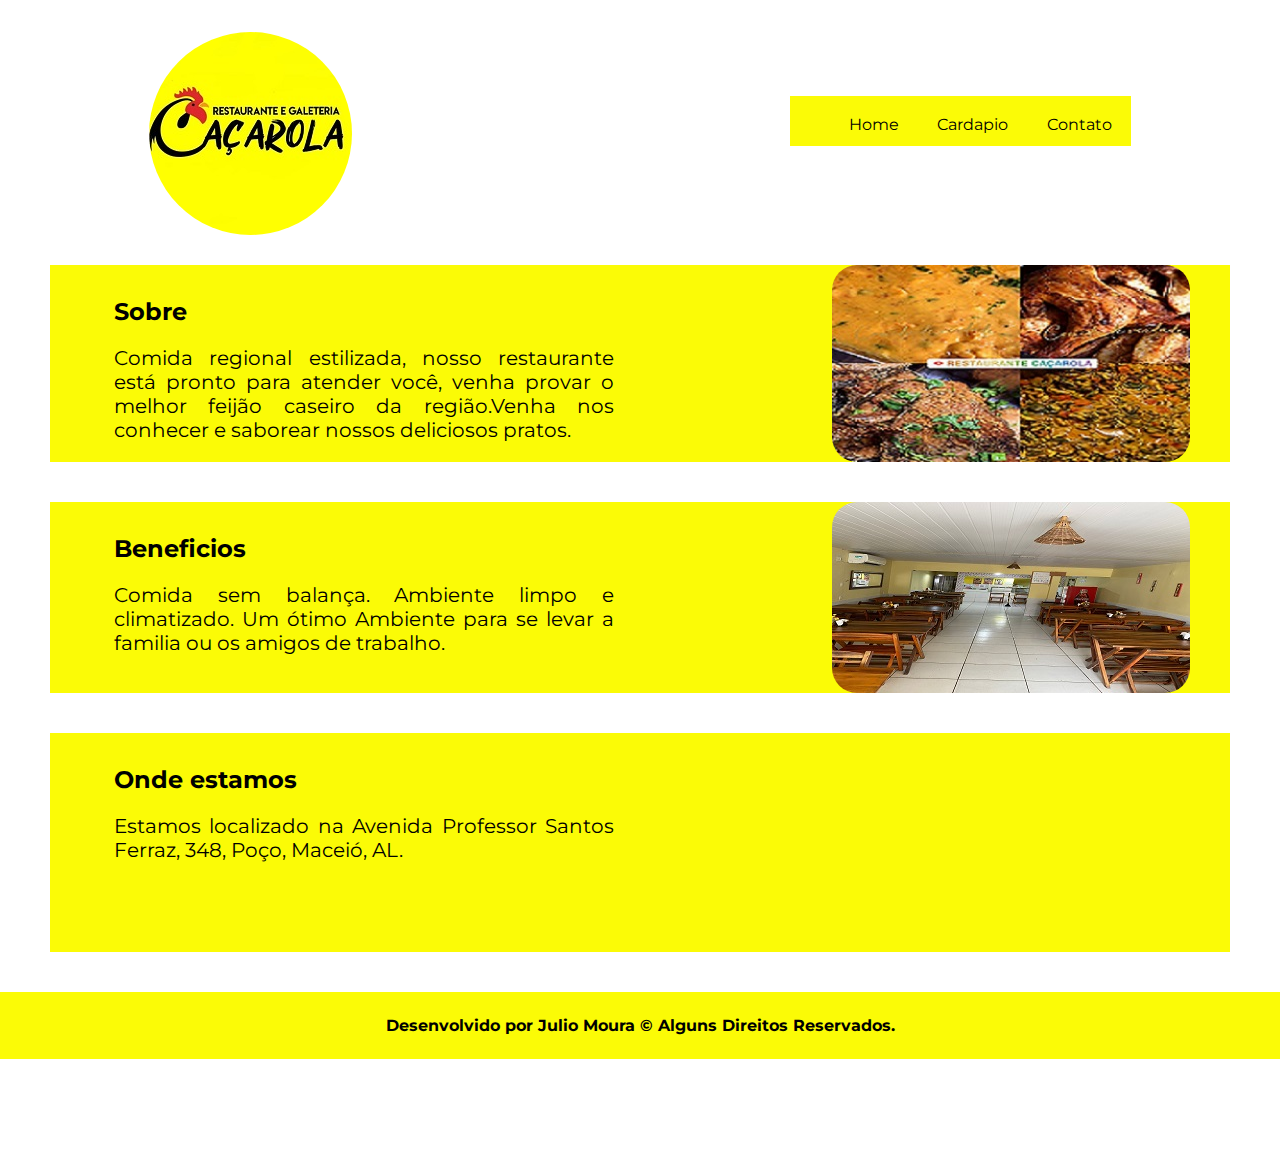
<file: index.html>
<!DOCTYPE html>
<html lang="pt-br">
  <head>
    <meta charset="UTF-8" />
    <meta http-equiv="X-UA-Compatible" content="IE=edge" />
    <meta name="viewport" content="width=device-width, initial-scale=1.0" />
    <title>Home</title>
    <link rel="stylesheet" href="style.css" />
    <link rel="stylesheet" href="./estilos/cardapio.css">
    <link rel="stylesheet" href="./estilos/contato.css">
    <link rel="stylesheet" href="./estilos/responsivo.css">
    <link href="https://fonts.googleapis.com/css2?family=Montserrat&display=swap" rel="stylesheet">
  </head>
  <body>
    <header>
      <img id="logo" src="./imagens/logo.jpg" alt="" />
      <ul class="cabecalho">
        <a href="./index.html"><li>Home</li></a>
        <a href="./cardapio.html"><li>Cardapio</li></a>
        <a href="./contato.html"><li>Contato</li></a>
      </ul>
    </header>

    <section class="tituloSecao">
      <div>
        <h2>Sobre</h2>
        <p class="texto">Comida regional estilizada, nosso restaurante está pronto para atender você, venha provar o melhor feijão caseiro da região.Venha nos conhecer e saborear nossos deliciosos pratos.</p>
      </div>
      
      <img class="fotoSecao" src="./imagens/sobre.JPG" alt="">
    </section>

    <section class="tituloSecao">
      <div>
        <h2>Beneficios</h2>
        <p class="texto">Comida sem balança. Ambiente limpo e climatizado. Um ótimo Ambiente para se levar a familia
          ou os amigos de trabalho. 
        </p>
      </div>   
      <img class="fotoSecao" src="./imagens/pratos.jpeg" alt="">
       
    </section>

    <section class="tituloSecao">
      <div>
        <h2>Onde estamos</h2>
        <p class="texto">Estamos localizado na Avenida Professor Santos Ferraz, 348, Poço, Maceió, AL.</p>
      </div>
      
      <div class="google-maps">
        <iframe src="https://www.google.com/maps/embed?pb=!1m18!1m12!1m3!1d3933.2000443535767!2d-35.720451499999996!3d-9.6639419!2m3!1f0!2f0!3f0!3m2!1i1024!2i768!4f13.1!3m3!1m2!1s0x7014511aed573e7%3A0x3c6e75b9fa22400!2sRestaurante%20e%20galeteria%20ca%C3%A7arola!5e0!3m2!1spt-BR!2sbr!4v1678337787269!5m2!1spt-BR!2sbr" width="600" height="450" style="border:0;" allowfullscreen="" loading="lazy" referrerpolicy="no-referrer-when-downgrade"></iframe>
      </div>
    </section>

    <footer>
      <h4>Desenvolvido por Julio Moura © Alguns Direitos Reservados.</h3>
    </footer>
    <script src="./scripts/script.js"></script>
  </body>
</html>
</file>
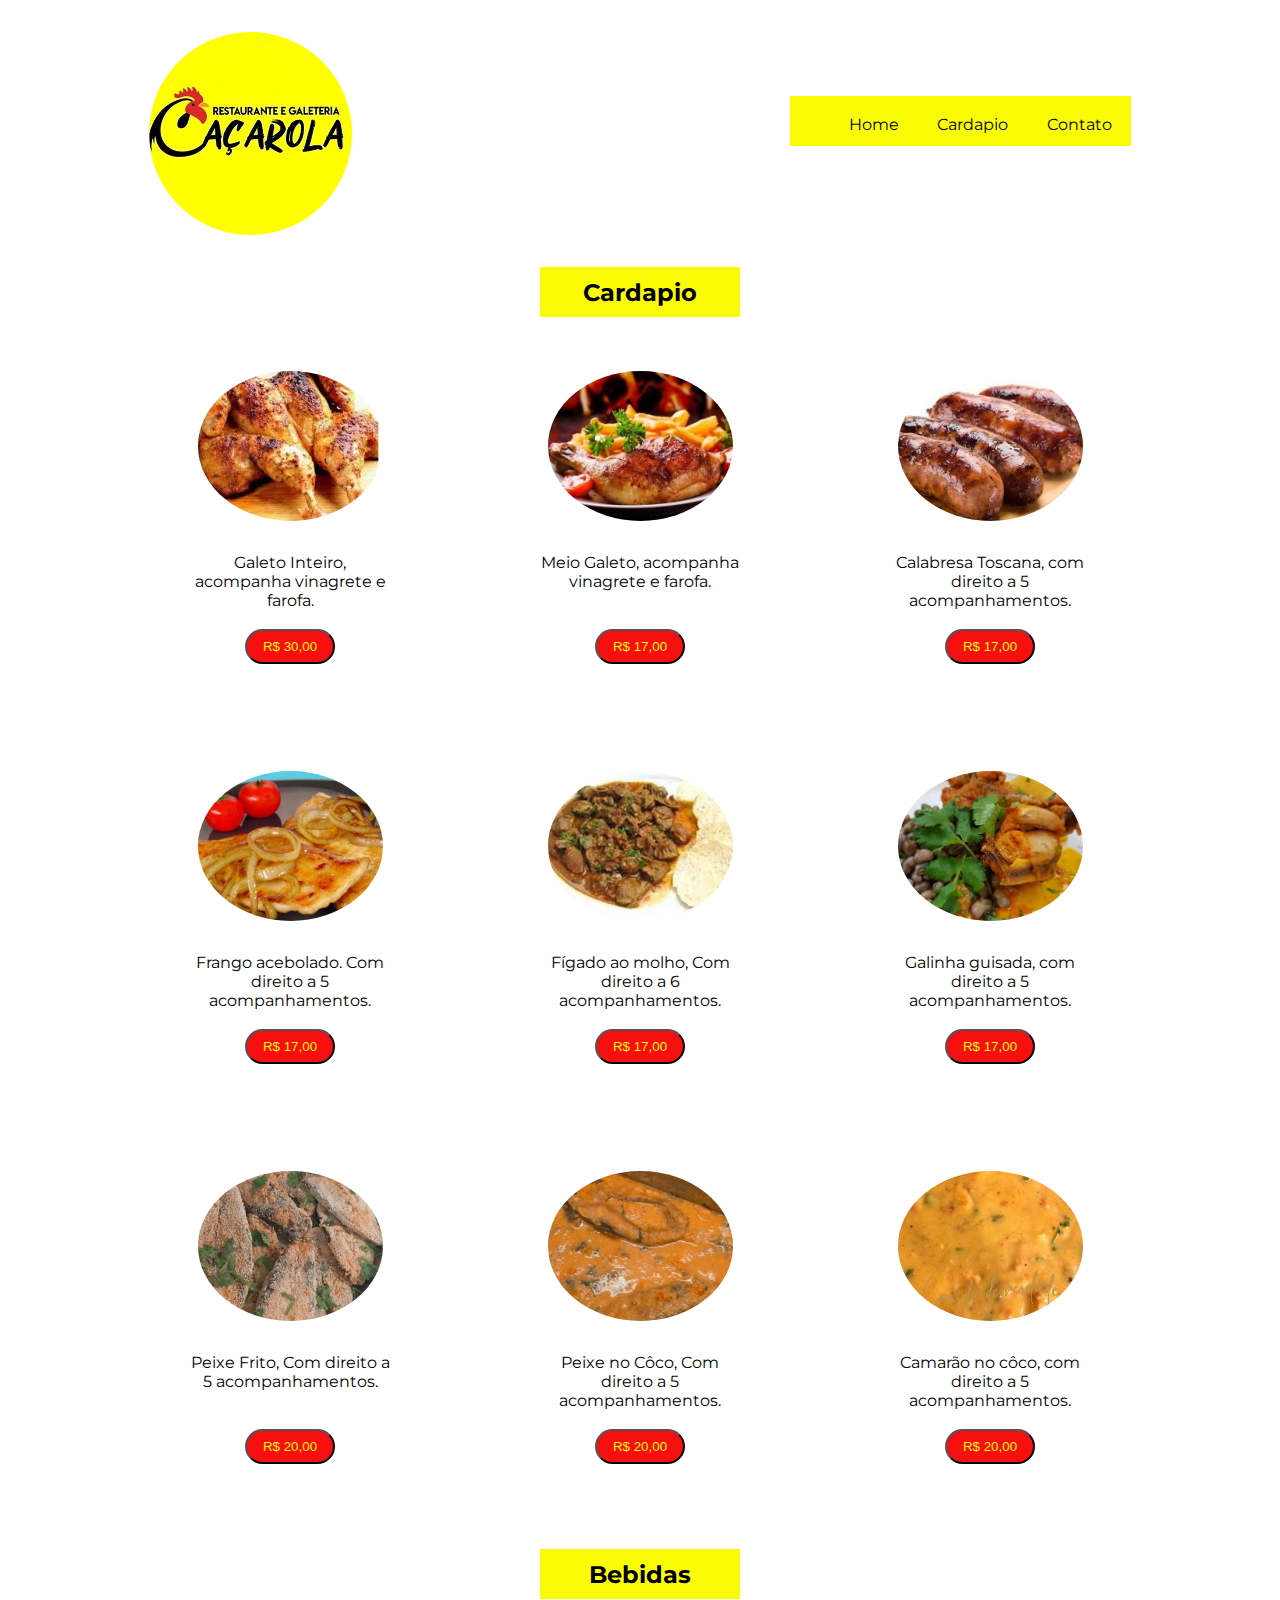
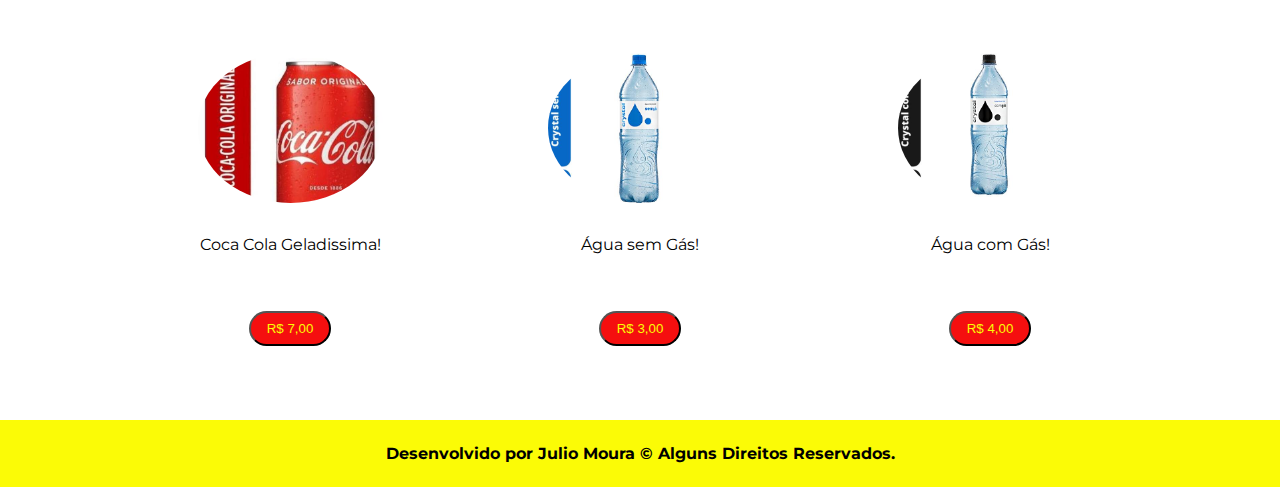
<file: cardapio.html>
<!DOCTYPE html>
<html lang="pt-br">
  <head>
    <meta charset="UTF-8" />
    <meta http-equiv="X-UA-Compatible" content="IE=edge" />
    <meta name="viewport" content="width=device-width, initial-scale=1.0" />
    <title>Cardapio</title>
    <link rel="stylesheet" href="style.css" />
    <link rel="stylesheet" href="./estilos/cardapio.css">
    <link rel="stylesheet" href="./estilos/contato.css">
    <link rel="stylesheet" href="./estilos/responsivo.css">
    <link href="https://fonts.googleapis.com/css2?family=Montserrat&display=swap" rel="stylesheet">
  </head>
  <body>
    <header>
      <img id="logo" src="./imagens/logo.jpg" alt="" />
      <ul class="cabecalho">
        <a href="./home.html"><li>Home</li></a>
        <a href="./cardapio.html"><li>Cardapio</li></a>
        <a href="./contato.html"><li>Contato</li></a>
      </ul>
    </header>

    <main>
      <h2 class="cardapioTitulo">Cardapio</h2>
      <section class="gridSection">
        <div class="card">
          <img class="fotoCard" src="./imagens/galetoInteiro.JPG" alt="">
          <p class="textoCard">Galeto Inteiro, acompanha vinagrete e farofa.</p>
          <button class="botaoComprar">R$ 30,00</button>
        </div>
        <div class="card">
          <img class="fotoCard" src="./imagens/galeto.JPG" alt="">
          <p class="textoCard">Meio Galeto, acompanha vinagrete e farofa.</p>
          <button class="botaoComprar">R$ 17,00</button>
        </div>
        <div class="card">
          <img class="fotoCard" src="./imagens/calabresa.jpeg" alt="">
          <p class="textoCard">Calabresa Toscana,  com direito a 5 acompanhamentos.</p>
          <button class="botaoComprar">R$ 17,00</button>
        </div>
      </section>

      <section class="gridSection">
        <div class="card">
          <img class="fotoCard" src="./imagens/galinhaAcebolada.jpg" alt="">
          <p class="textoCard">Frango acebolado. Com direito a 5 acompanhamentos.</p>
          <button class="botaoComprar">R$ 17,00</button>
        </div>
        <div class="card">
          <img class="fotoCard" src="./imagens/FigadoAoMolho.jpg" alt="">
          <p class="textoCard">Fígado ao molho, Com direito a 6 acompanhamentos.</p>
          <button class="botaoComprar">R$ 17,00</button>
        </div>
        <div class="card">
          <img class="fotoCard" src="./imagens/galinhaGuisada.JPG" alt="">
          <p class="textoCard">Galinha guisada,  com direito a 5 acompanhamentos.</p>
          <button class="botaoComprar">R$ 17,00</button>
        </div>
      </section>

      <section class="gridSection">
        <div class="card">
          <img class="fotoCard" src="./imagens/peixeFrito.JPG" alt="">
          <p class="textoCard">Peixe Frito,  Com direito a 5 acompanhamentos.</p>
          <button class="botaoComprar">R$ 20,00</button>
        </div>
        <div class="card">
          <img class="fotoCard" src="./imagens/PeixeNoCoco.png" alt="">
          <p class="textoCard">Peixe no Côco,  Com direito a 5 acompanhamentos.</p>
          <button class="botaoComprar">R$ 20,00</button>
        </div>
        <div class="card">
          <img class="fotoCard" src="./imagens/camarao.JPG" alt="">
          <p class="textoCard">Camarão no côco,  com direito a 5 acompanhamentos.</p>
          <button class="botaoComprar">R$ 20,00</button>
        </div>
      </section>

      <h2 class="cardapioTitulo">Bebidas</h2>

      <section id="bebidas" class="gridSection">
        <div class="card">
          <img class="fotoCard" src="./imagens/cocaCola.jpg" alt="">
          <p class="textoCard">Coca Cola Geladissima!</p>
          <button class="botaoComprar">R$ 7,00</button>
        </div>
        <div class="card">
          <img class="fotoCard" src="./imagens/aguaSemGas.jpg" alt="">
          <p class="textoCard">Água sem Gás!</p>
          <button class="botaoComprar">R$ 3,00</button>
        </div>
        <div class="card">
          <img class="fotoCard" src="./imagens/aguaComGas.jpg" alt="">
          <p class="textoCard">Água com Gás!</p>
          <button class="botaoComprar">R$ 4,00</button>
        </div>
      </section>
    </main>
    

    <footer id="footerCardapio">
      <h4>Desenvolvido por Julio Moura © Alguns Direitos Reservados.</h3>
    </footer>
  </body>
</html>
</file>
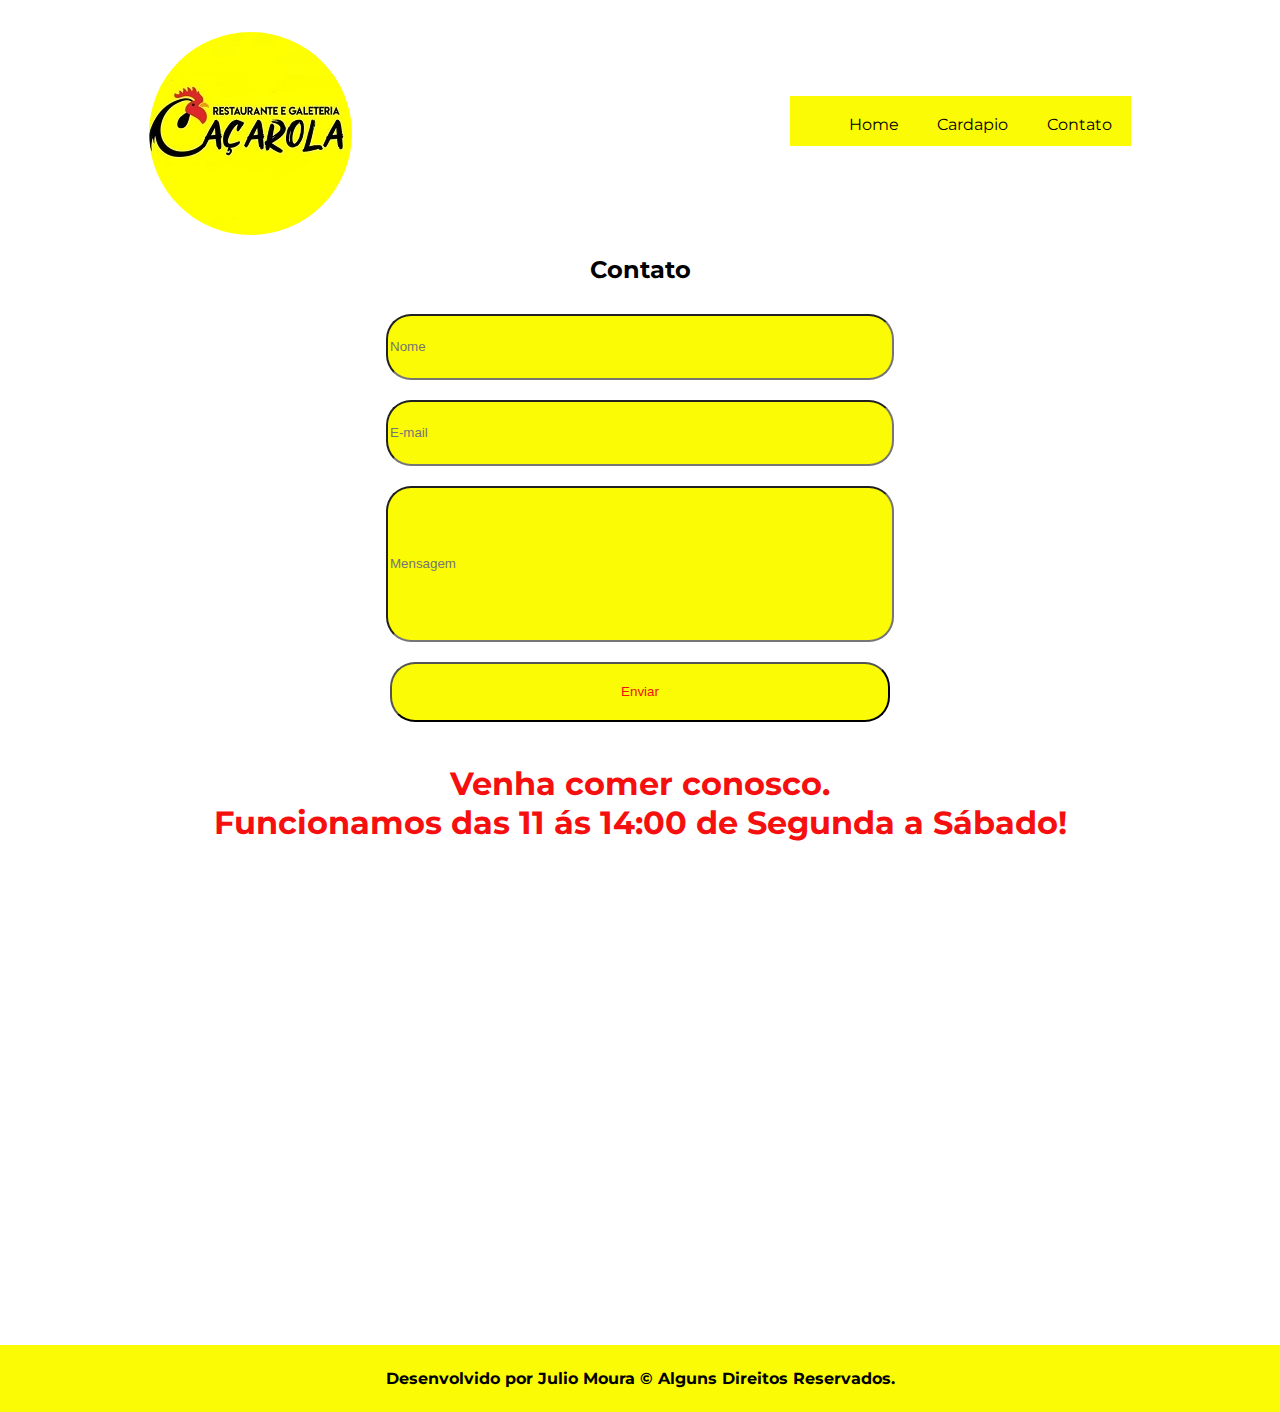
<file: contato.html>
<!DOCTYPE html>
<html lang="pt-br">
  <head>
    <meta charset="UTF-8" />
    <meta http-equiv="X-UA-Compatible" content="IE=edge" />
    <meta name="viewport" content="width=device-width, initial-scale=1.0" />
    <title>Contato</title>
    <link rel="stylesheet" href="style.css" />
    <link rel="stylesheet" href="./estilos/contato.css">
    <link rel="stylesheet" href="./estilos/responsivo.css">
    <link href="https://fonts.googleapis.com/css2?family=Montserrat&display=swap" rel="stylesheet">
  </head>
  <body>
    <header>
      <img id="logo" src="./imagens/logo.jpg" alt="" />
      <ul class="cabecalho">
        <a href="./home.html"><li>Home</li></a>
        <a href="./cardapio.html"><li>Cardapio</li></a>
        <a href="./contato.html"><li>Contato</li></a>
      </ul>
    </header>
    <main>
      <h2 id="tituloContato">Contato</h2>

      <form id="formulario">
        <input id="nome" type="text"  placeholder="Nome" required>
        <input id="email" type="email"  placeholder="E-mail" required>
        <input id="mensagem" type="text"  placeholder="Mensagem" required>
        <input id="formBotao" type="submit" value="Enviar">
      </form>

      <p id="textoContato">Venha comer conosco. <br> Funcionamos das 11 ás 14:00 de Segunda a Sábado!</p>

      <div id="mapaContato">
        <iframe src="https://www.google.com/maps/embed?pb=!1m18!1m12!1m3!1d3933.2000443535767!2d-35.720451499999996!3d-9.6639419!2m3!1f0!2f0!3f0!3m2!1i1024!2i768!4f13.1!3m3!1m2!1s0x7014511aed573e7%3A0x3c6e75b9fa22400!2sRestaurante%20e%20galeteria%20ca%C3%A7arola!5e0!3m2!1spt-BR!2sbr!4v1678337787269!5m2!1spt-BR!2sbr" width="1000px" height="450" style="border:0;" allowfullscreen="" loading="lazy" referrerpolicy="no-referrer-when-downgrade"></iframe>
      </div>
    </main>

    <footer>
      <h4>Desenvolvido por Julio Moura © Alguns Direitos Reservados.</h3>
    </footer>
  </body>
</html>
</file>
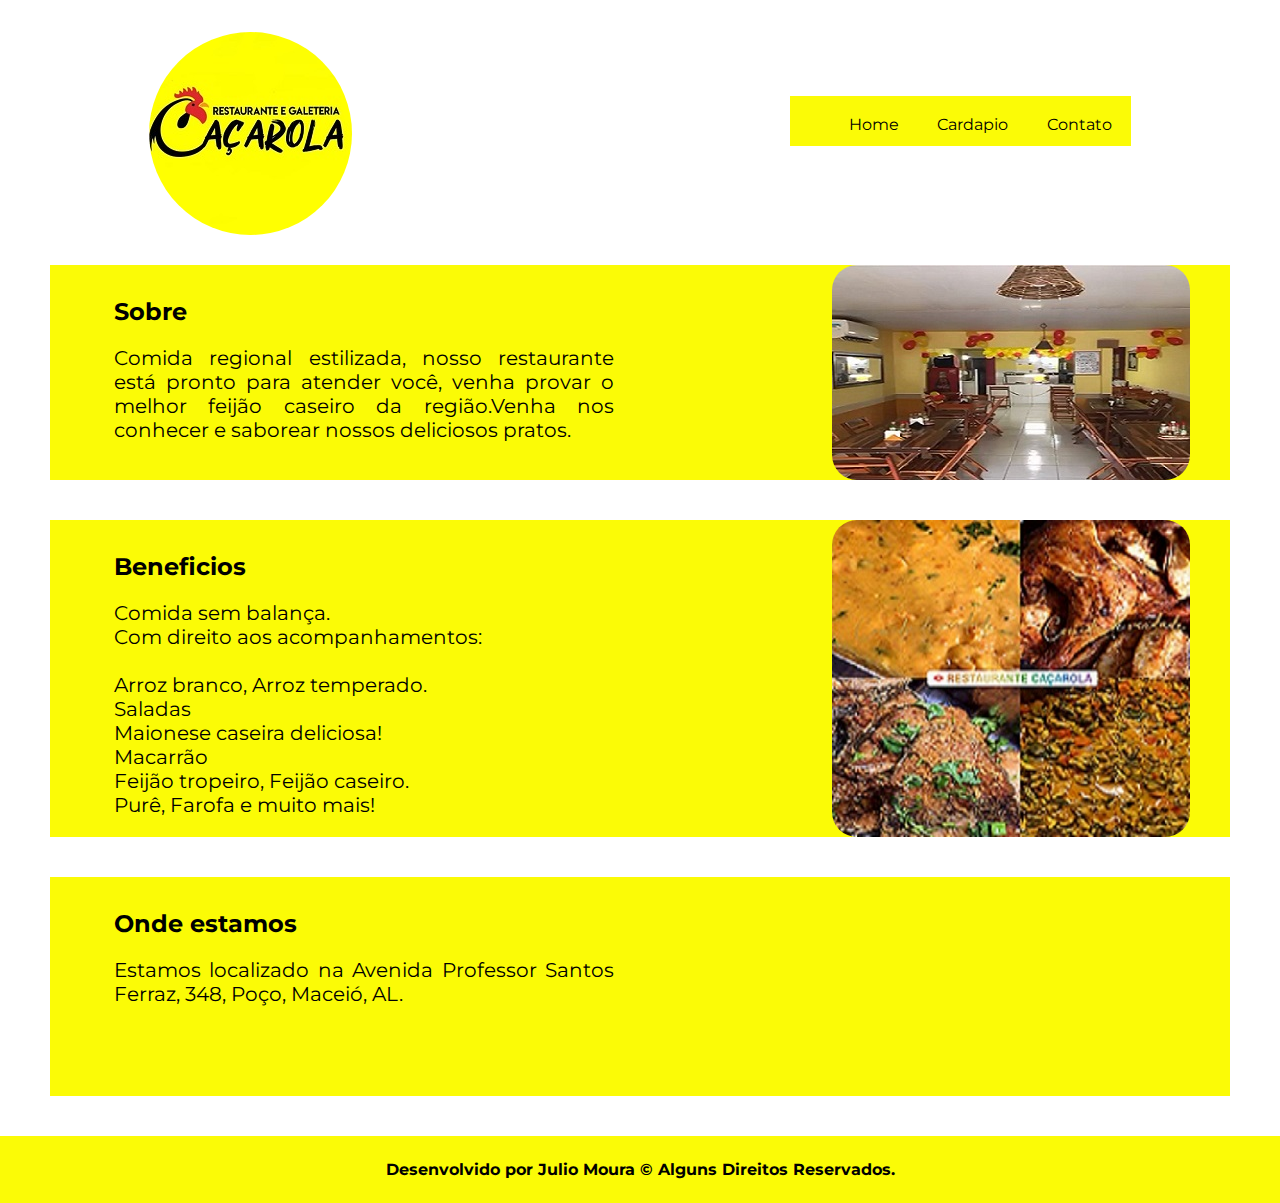
<file: home.html>
<!DOCTYPE html>
<html lang="pt-br">
  <head>
    <meta charset="UTF-8" />
    <meta http-equiv="X-UA-Compatible" content="IE=edge" />
    <meta name="viewport" content="width=device-width, initial-scale=1.0" />
    <title>Home</title>
    <link rel="stylesheet" href="style.css" />
    <link rel="stylesheet" href="./estilos/cardapio.css">
    <link rel="stylesheet" href="./estilos/contato.css">
    <link rel="stylesheet" href="./estilos/responsivo.css">
    <link href="https://fonts.googleapis.com/css2?family=Montserrat&display=swap" rel="stylesheet">
  </head>
  <body>
    <header>
      <img id="logo" src="./imagens/logo.jpg" alt="" />
      <ul class="cabecalho">
        <a href="./home.html"><li>Home</li></a>
        <a href="./cardapio.html"><li>Cardapio</li></a>
        <a href="./contato.html"><li>Contato</li></a>
      </ul>
    </header>

    <section class="tituloSecao">
      <div>
        <h2>Sobre</h2>
        <p class="texto">Comida regional estilizada, nosso restaurante está pronto para atender você, venha provar o melhor feijão caseiro da região.Venha nos conhecer e saborear nossos deliciosos pratos.</p>
      </div>
      
      <img class="fotoSecao" src="./imagens/imagemDaSecao.JPG" alt="">
    </section>

    <section class="tituloSecao">
      <div>
        <h2>Beneficios</h2>
        <p class="texto">Comida sem balança. <br> Com direito aos acompanhamentos: <br>
          <br> Arroz branco, Arroz temperado.
          <br> Saladas
          <br> Maionese caseira deliciosa!
          <br> Macarrão
          <br> Feijão tropeiro, Feijão caseiro. <br>
          Purê, Farofa e muito mais!</p>
      </div>   
      <img class="fotoSecao" src="./imagens/pratos.JPG" alt="">
       
    </section>

    <section class="tituloSecao">
      <div>
        <h2>Onde estamos</h2>
        <p class="texto">Estamos localizado na Avenida Professor Santos Ferraz, 348, Poço, Maceió, AL.</p>
      </div>
      
      <div class="google-maps">
        <iframe src="https://www.google.com/maps/embed?pb=!1m18!1m12!1m3!1d3933.2000443535767!2d-35.720451499999996!3d-9.6639419!2m3!1f0!2f0!3f0!3m2!1i1024!2i768!4f13.1!3m3!1m2!1s0x7014511aed573e7%3A0x3c6e75b9fa22400!2sRestaurante%20e%20galeteria%20ca%C3%A7arola!5e0!3m2!1spt-BR!2sbr!4v1678337787269!5m2!1spt-BR!2sbr" width="600" height="450" style="border:0;" allowfullscreen="" loading="lazy" referrerpolicy="no-referrer-when-downgrade"></iframe>
      </div>
    </section>

    <footer>
      <h4>Desenvolvido por Julio Moura © Alguns Direitos Reservados.</h3>
    </footer>
  </body>
</html>
</file>
<file: style.css>
body {
  padding: 0;
  margin: 0;
  min-width: 100%;
  height: 1170px;
  box-sizing: border-box;
  font-family: 'Montserrat', sans-serif;
}

header {
  display: flex;
  justify-content: space-between;
}

#logo {
  border-radius: 50%;
  margin-top: 2rem;
  margin-left: 149px;
}

.cabecalho {
  display: flex;
  flex-wrap: wrap;
  background-color: #FBFB06;
  max-width: 350px;
  max-height: 50px;
  margin-top: 6rem;
  margin-right: 149px;
}

a {
  margin: 1.2rem;
  list-style: none;
  text-decoration: none;
  color: black;
}

.cabecalho li:hover {
  background-color: #F50F0F;
  color: #FBFB06;
  cursor: pointer;
}

.tituloSecao {
  background-color: #FBFB06;
  display: flex;
  justify-content: space-between;
  margin-left: 149px;
  margin-right: 149px;
  margin-top: 50px;
  margin-bottom: 2.5rem;
}

.tituloSecao h2 {
  margin-left: 4rem;
  margin-top: 2rem;
}

.texto {
  max-width: 500px;
  font-size: 1.25rem;
  text-align: justify;
  margin-left: 4rem;
}

.fotoSecao {
  border-radius: 25px;
  margin-right: 2.5rem;
}


.google-maps iframe {
  max-width: 358px;
  height: 215px;
  border: 0;
  border-radius: 25px;
  margin-right: 2.5rem;
}

#insta {
  margin-right: 0;
  margin-top: 0;
  margin-bottom: -5px;

}

footer h4 {
  text-align: center;
  background-color: #FBFB06;
  padding: 1.5rem;
  align-content: end;
}

footer {
  bottom: 0;
  max-width: 100%;
  text-align: center;
  height: 0px;
}
</file>
<file: estilos/cardapio.css>
.cardapioTitulo{
  background-color: #FBFB06;
  max-width: 200px;
  height: 50px;
  margin: 0 auto;
  margin-top: 2rem;
  text-align: center;
  align-items: center;
  display: flex;
  justify-content: center;
}

.gridSection{
  display: grid;
  max-width: 100%;
  height: 400px;
  grid-template-columns: 350px 350px 350px;
  justify-content: center;
  text-align: center;
  align-items: center;
}

.fotoCard{
  width: 185px;
  height: 150px;
  border-radius: 50%;
  object-fit: cover;
}

.textoCard{
  font-size: 1rem;
  height: 60px;
  margin-top: 2rem;
  max-width: 200px;
  justify-content: center;
  text-align: center;
  align-items: center;
}

.card{
  display: flex;
  flex-direction: column;
  justify-content: center;
  text-align: center;
  align-items: center;
}

.botaoComprar{
  padding: 0.5rem 1rem;
  background-color: #F50F0F;
  color: #FBFB06;
  border-radius: 25px;
}

.botaoComprar:hover {
  padding: 0.5rem 1rem;
  background-color: #FBFB06;
  color: #F50F0F;
  border-radius: 25px;
  cursor: pointer;
}

#footerCardapio{
  max-width: 100%;
}
</file>
<file: estilos/contato.css>
#tituloContato {
  text-align: center;
  height: auto;
}

#formulario {
  display: flex;
  align-items: center;
}

form {
  display: flex;
  flex-direction: column;
  justify-content: center;
  margin-bottom: 2rem;
}

#formulario input {
  width: 500px;
  height: 60px;
  margin-bottom: 10px;
  margin-top: 10px;
  border-radius: 25px;
  background-color: #FBFB06;
}

form #mensagem {
  height: 150px;
}

#formBotao {
  background-color: #FBFB06;
  color: #F50F0F;
}

#formBotao:hover {
  color: #FBFB06;
  background-color: #F50F0F;
  cursor: pointer;
}

#textoContato {
  font-size: 2rem;
  text-align: center;
  font-weight: 700;
  color: #F50F0F;
}

#mapaContato iframe {
  width: 800px;
  margin-top: 2rem;
  margin: 0 auto;
  display: flex;
}

@media (max-width: 840px) {

  header {
    max-width: 800px;
    margin: 0 auto;
  }

  #logo{
    border-radius: 50%;   
    justify-content: center;
    align-items: center;
    width: 150px;
    height: 150px;
    margin: 0 auto;
    margin-top: 1.5rem;
  }
  
  .cabecalho{
    margin: 0 auto;
    margin-top: 2rem;
  }
  #formulario input {
    max-width: 300px;
    height: 60px;
  }

  #mapaContato iframe {
    max-width: 500px;
    margin-top: 1rem;
  }
}
</file>
<file: estilos/responsivo.css>
/*Abaixo de 1280px */

@media (max-width: 1280px) {
  .tituloSecao{
    margin-left: 50px;
    margin-right: 50px;
    margin-top: 30px;
  }
}

/*Abaixo de 1070px */

@media (max-width: 1070px) {

  header {
    display: flex;
    justify-content: center;
    align-items: center;
  }
  
  #logo{
    width: 150px;
    height: 150px;
  }
  
  .cabecalho{
    margin: 0 auto;
    margin-top: 2rem;
  }

  .tituloSecao{
    margin-bottom: 2.5rem;
  }

  .texto{
    max-width: 300px;
    margin-left: 2rem;
  }
  
  .fotoSecao{
    margin-right: 1.5rem;
  }
  
  /*Contato*/

  .gridSection{
    width: 1070px;
    grid-template-columns: 250px 250px 250px;
    align-items: center;
    justify-content: center;
  }

  #footerCardapio{
    bottom: 0;
    max-width: 1070px;
    height: 20px;
    display: flex;
    justify-content: center;
    align-items: center;
  }
}

/*Abaixo de 840px */

@media (max-width: 840px) {
  
  header {
    display: flex;
    flex-direction: column;
    justify-content: center;
    align-items: center;
    width: 600px;
    margin: 0 auto;
  }

  #logo{
    border-radius: 50%;   
    justify-content: center;
    align-items: center;
    width: 150px;
    height: 150px;
    margin: 0 auto;
    margin-top: 1.5rem;
  }
  
  .cabecalho{
    margin: 0 auto;
    margin-top: 2rem;
  }

  .tituloSecao{
    width: 600px;
    display: flex;
    flex-direction: column;
    justify-content: center;
    align-items: center;
    text-align: center;
    margin: 0 auto;
    margin-top: 30px;
  }

  .texto{
    max-width: 250px;
    font-size: 0.75rem;
    margin-left: 1.5rem;
  }
  
  .fotoSecao{
    width: 300px;
    height: 200px;
    border-radius: 25px;
    margin: 0 auto;
  } 

  .google-maps iframe {
    width: 300px;
    height: 200px;
    border: 0;
    border-radius: 25px;
    margin: 0 auto;
  }

   /*Contato*/

   .gridSection{
    width: 840px;
    grid-template-columns: 200px 200px 200px;
    align-items: center;
    justify-content: center;
    height: 300px;
  }

  .fotoCard{
    width: 150px;
    height: 100px;
  }

  .textoCard{
    font-size: 0.75rem;
    height: 40px;
    margin-top: 1rem;
    max-width: 200px;
  }
  #footerCardapio{
    bottom: 0;
    max-width: 1070px;
    height: 20px;
    display: flex;
    justify-content: center;
    align-items: center;
  }
}

/*Abaixo de 600px */

@media (max-width: 600px){

  /*Contato*/

  .gridSection{
    width: 600px;
    grid-template-columns: 150px 150px 150px;
    align-items: center;
    justify-content: center;
    height: 200px;
  }

  .fotoCard{
    width: 100px;
    height: 75px;
  }

  .textoCard{
    font-size: 0.50rem;
    height: 30px;
    margin-top: 1rem;
    max-width: 200px;
  }
  #footerCardapio{
    margin-top: 1.5rem;
    bottom: 0;
    max-width: 1070px;
    height: 20px;
    display: flex;
    justify-content: center;
    align-items: center;
  }

  footer h4{
    text-align: center;
    background-color:#FBFB06 ;
  }
  
  footer{
    bottom: 0;
    width: 600px;
    height: 20px;
    justify-content: center;
    align-items: center;
  }
}

@media (max-width: 500px){
  main{
    width: 600px;
  }

  .gridSection{
    display: flex;
    width: 500px;
    grid-template-columns: 100px 100px 100px;
    align-items: center;
    justify-content: center;
    height: 200px;
    margin-left: 5rem;
  }

  .fotoCard{
    width: 100px;
    height: 75px;
  }

  .textoCard{
    font-size: 0.50rem;
    height: 30px;
    margin-top: 1rem;
    max-width: 200px;
  }
  .cardapioTitulo{
    display: flex;
    width: 100px;
    height: 50px;
    font-size: 0.75rem;
    text-align: center;
    align-items: center;
    justify-content: center;
  }

  footer h4{
    text-align: center;
    background-color:#FBFB06 ;
    justify-content: center;
    align-items: center;
    text-align: center;
    margin: 0 auto;
    width: 300px;
  }
  
  footer{
    
    display: flex;
    bottom: 0;
    max-width: 600px;
    height: 20px;
    margin: 0 auto;
    margin-top: 3rem;
  }

}
</file>
